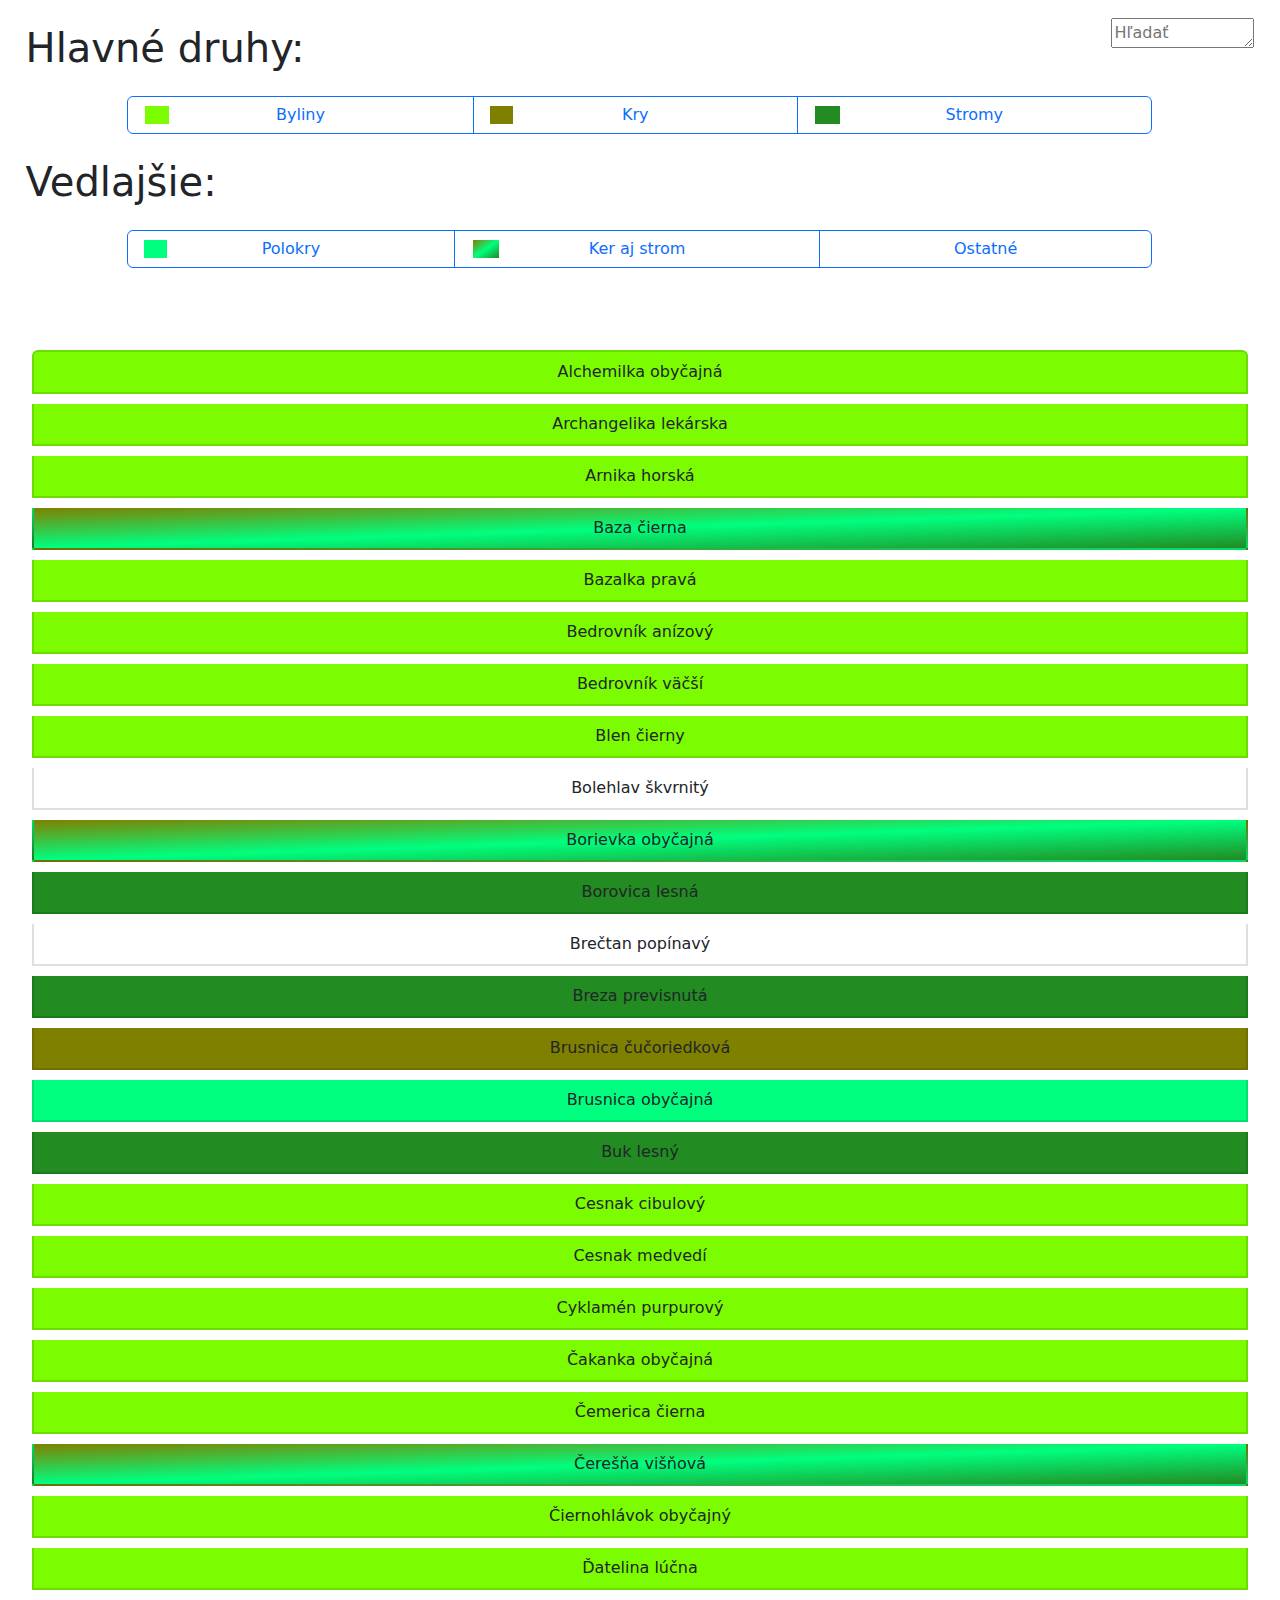
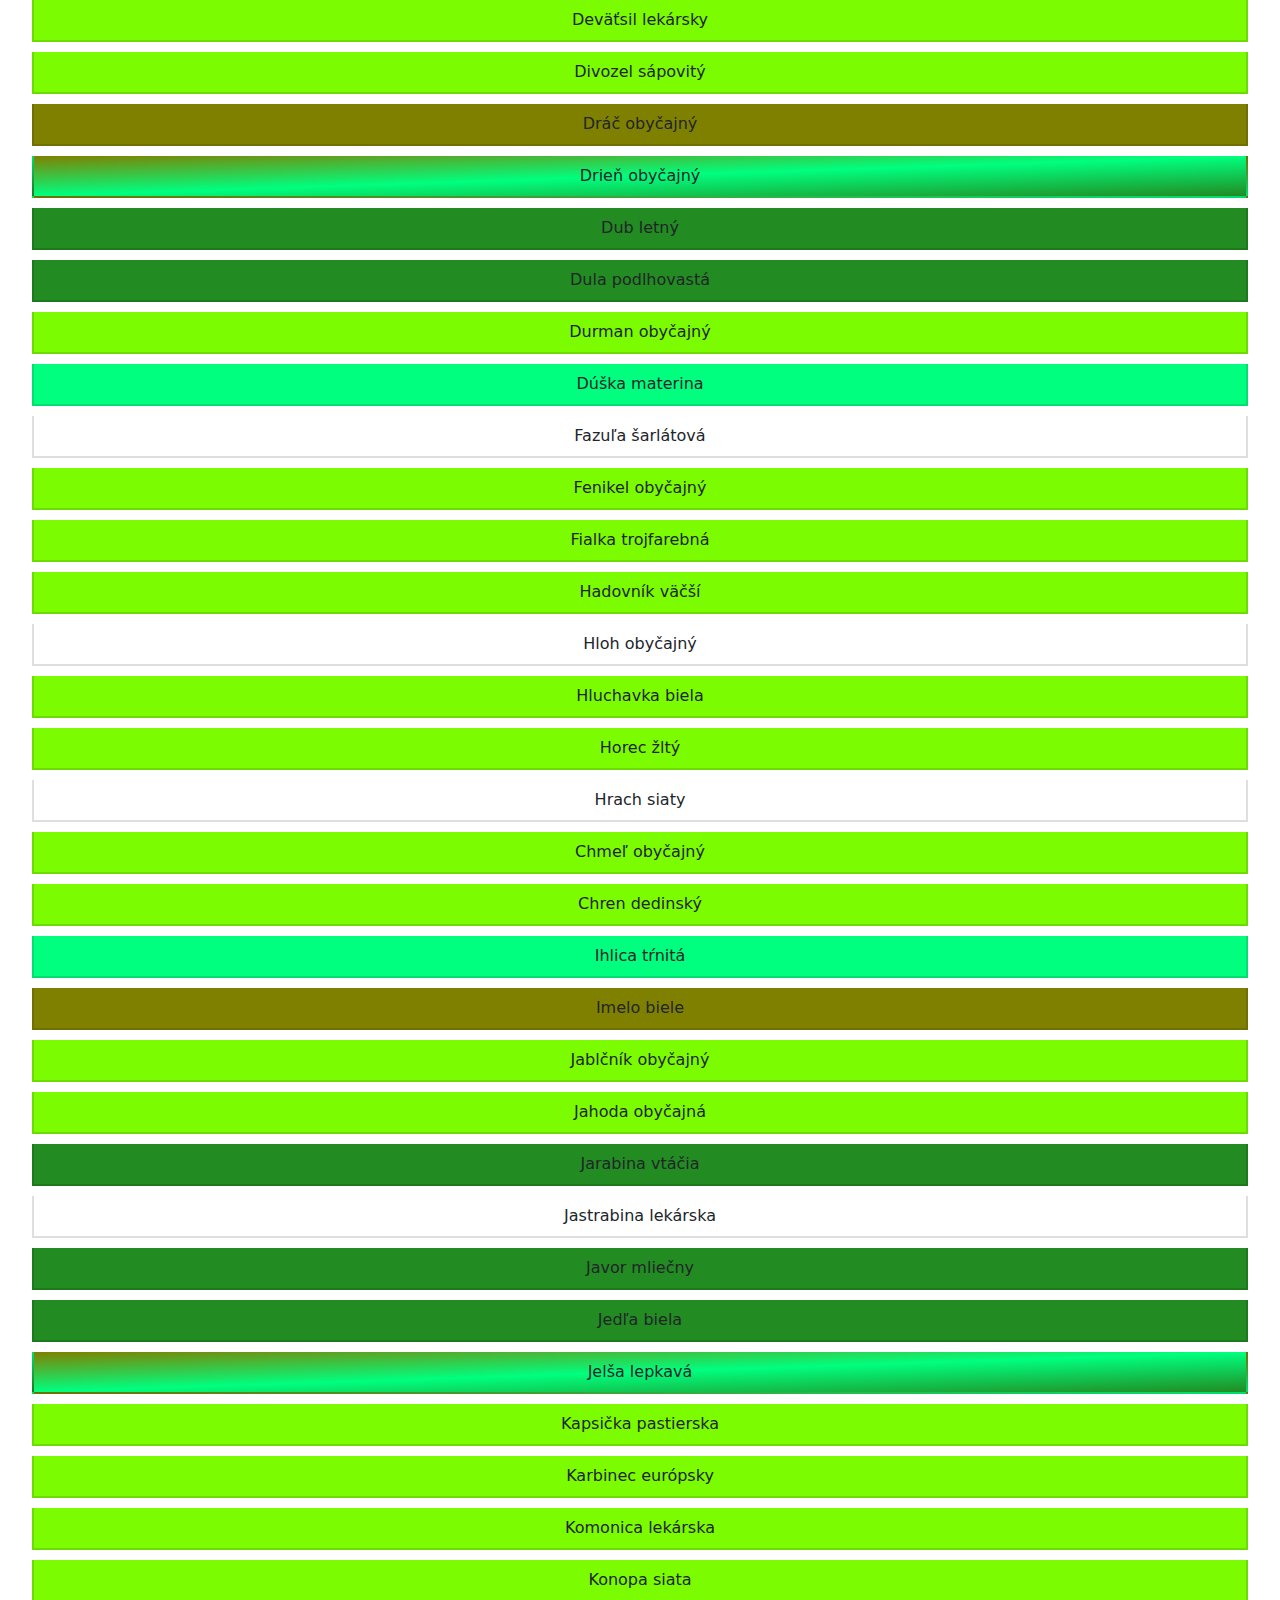
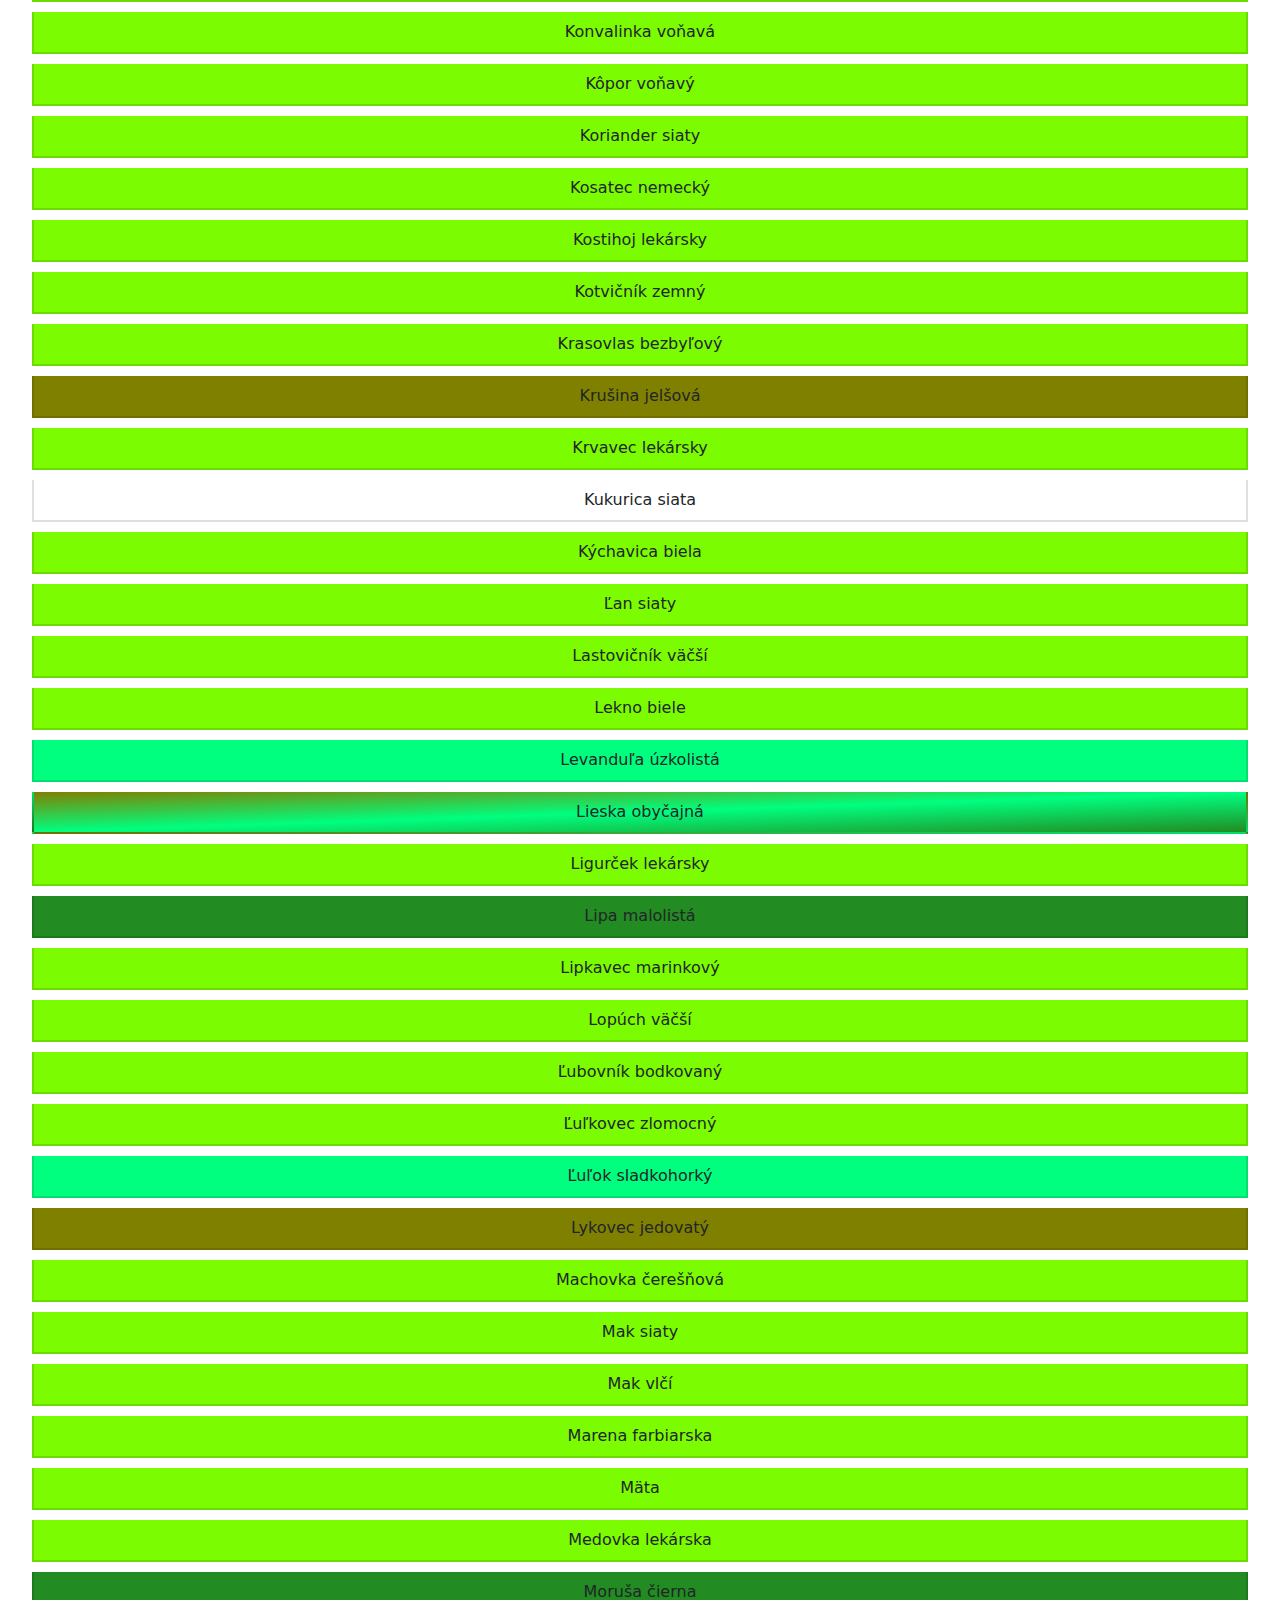
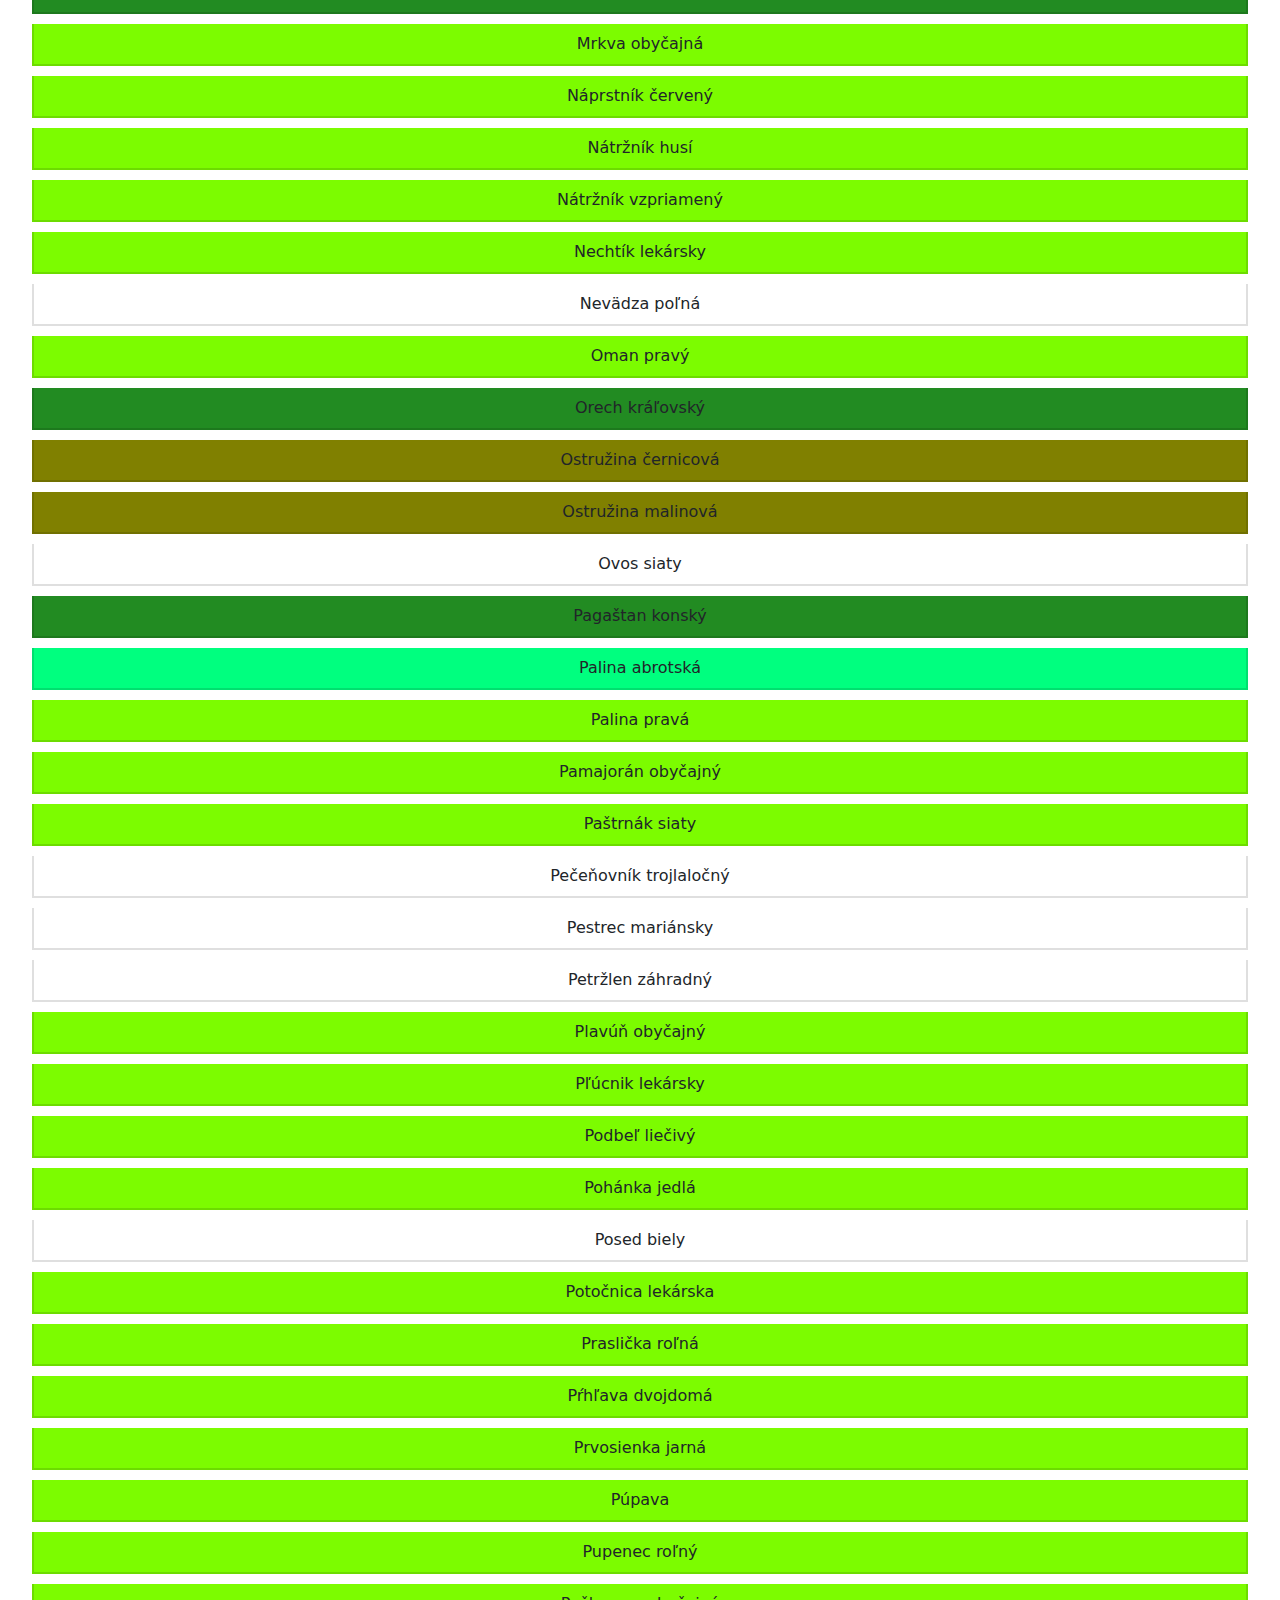
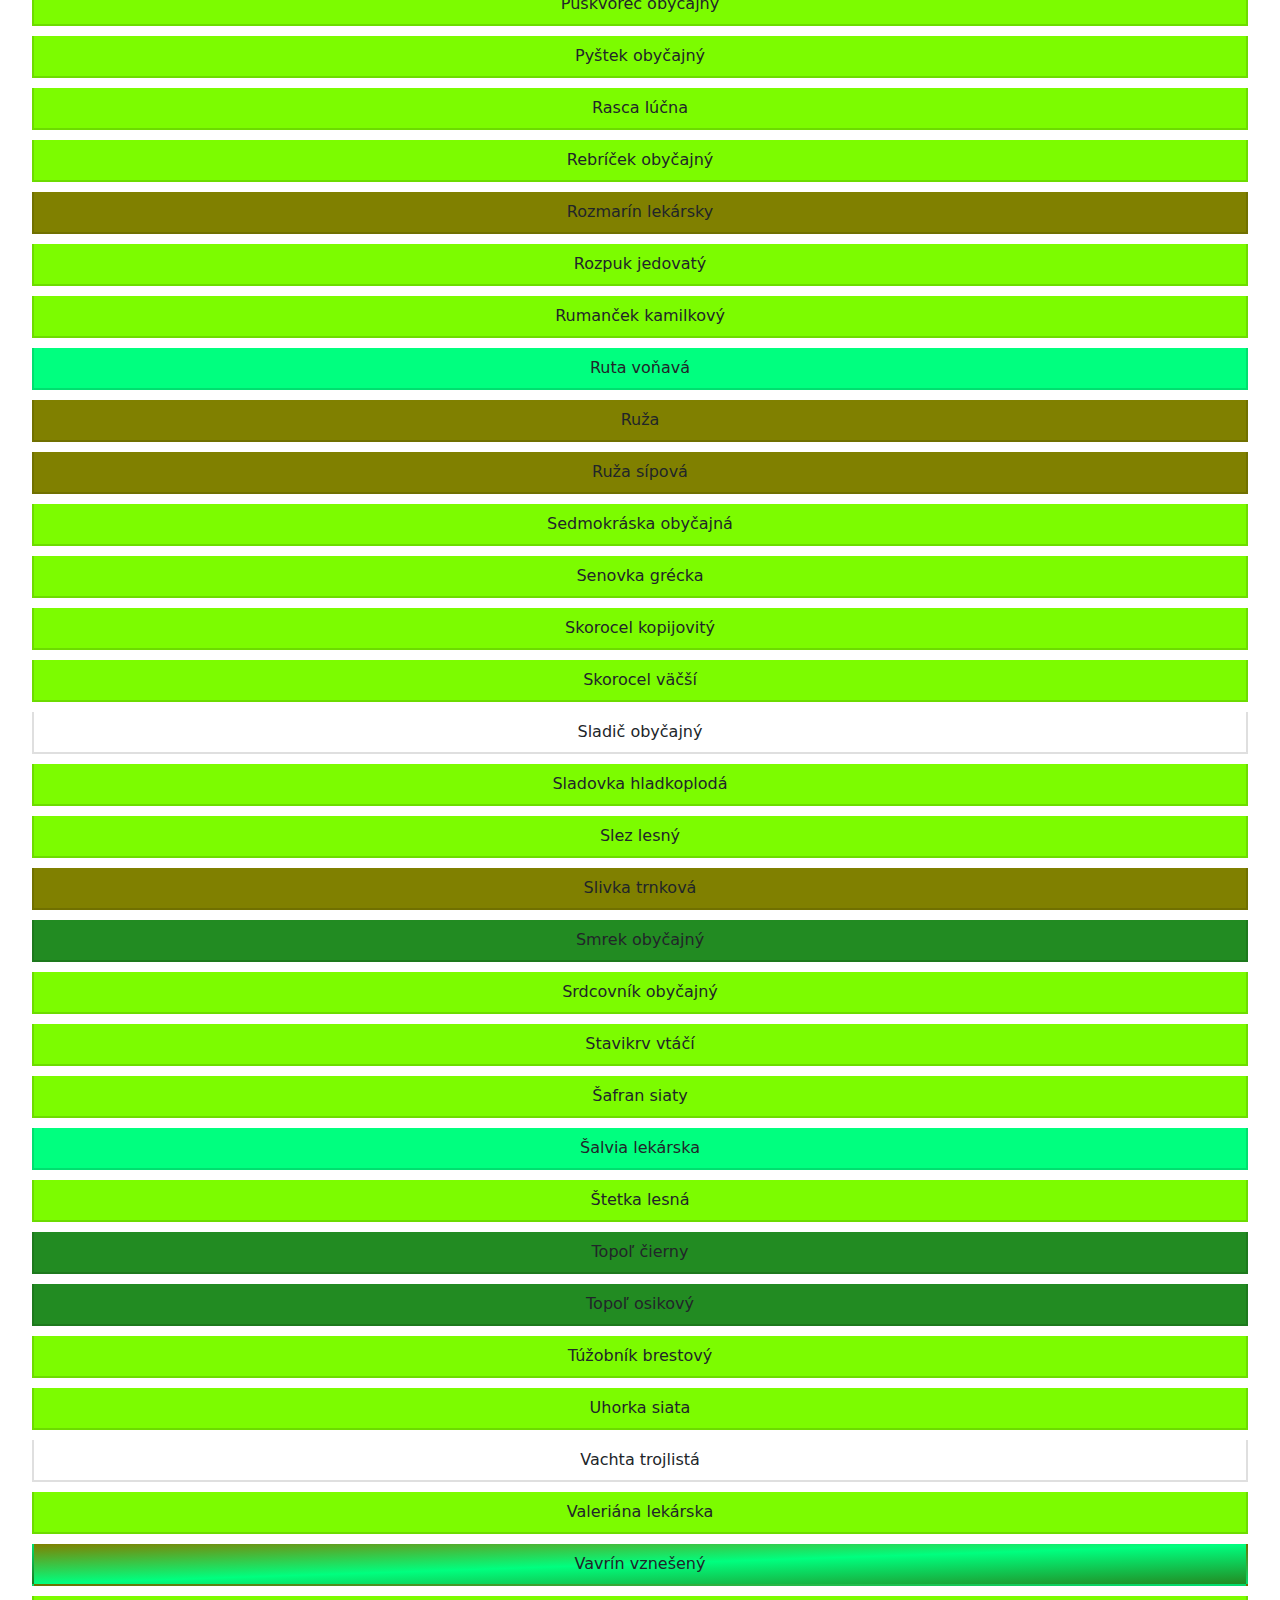
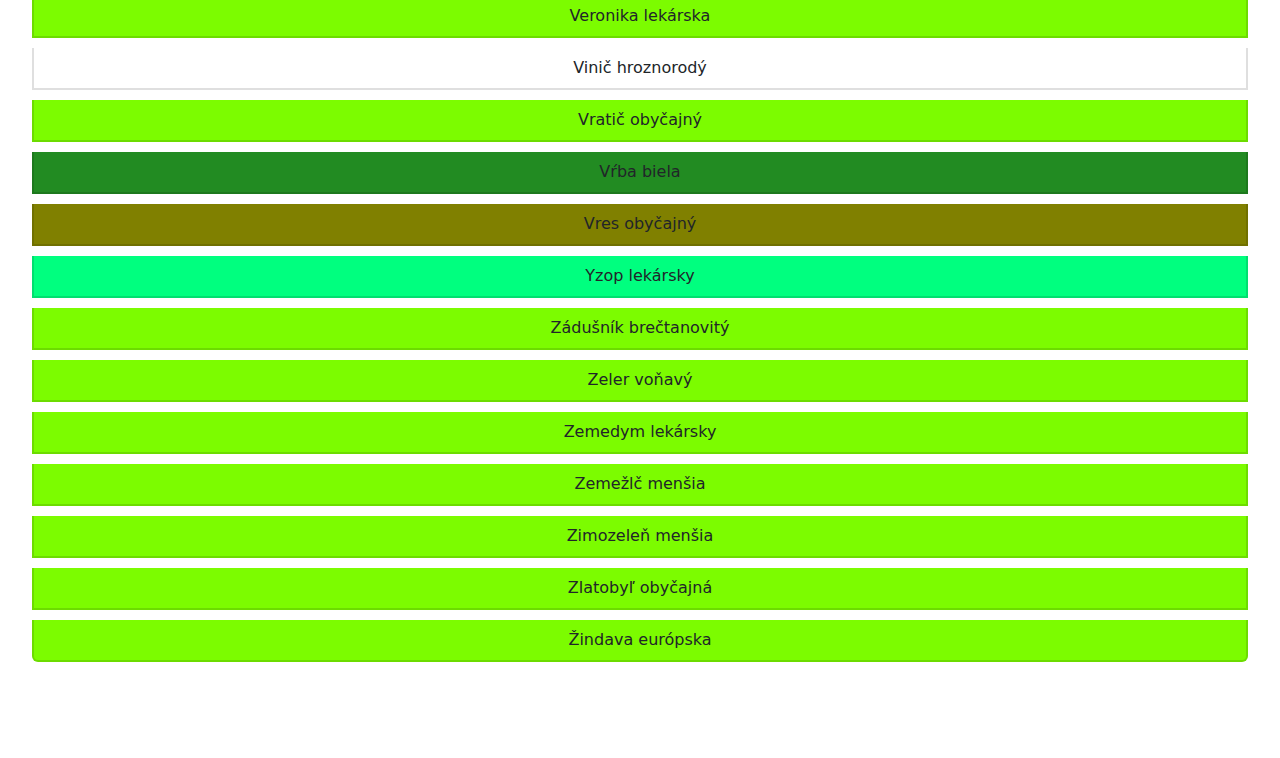
<file: index.html>
<!doctype html>
<html lang="sk">
    <head>
        <meta charset="utf-8">
        <meta name="viewport" content="width=device-width, initial-scale=1, shrink-to-fit=no">
        <meta name="description" content="Byliny">
        <meta name="author" content="Oliver Kurnava">
        <meta name="generator" content="">
        <meta name="theme-color" content="#317EFB">
        <title>Byliny</title>
        <link rel="icon" type="image/x-icon" href="./img/favicon.ico">
        <link rel="apple-touch-startup-image" href="./img/logo.png">
        <link rel="apple-touch-icon" href="./img/logo.png">
        <link rel="manifest" href="manifest.json">


        <!-- Custom styles for this template -->
        <link rel="stylesheet" href="css/bootstrap.min.css">
        <link rel="stylesheet" href="css/style.css">
    </head>
    <body>
        <header>
            <br>
            <div class="textarea_div">
                <textarea id="vyhladavac" class="hladaj" name="textarea" cols="15" rows="1" placeholder="Hľadať"></textarea>
            </div>
            <h3 class="display-6 nadpis">Hlavné druhy:</h3>
            <br>
            <br>
            <br>
            <center>
                <div class="btn-group menu" role="group" aria-label="Basic checkbox toggle button group">
                    <input type="checkbox" class="btn-check" id="bylinaCheck" autocomplete="off">
                    <label class="btn btn-outline-primary" for="bylinaCheck">
                        Byliny
                        <div class="stvorec bylina"></div>
                    </label>
                  
                    <input type="checkbox" class="btn-check" id="kerCheck" autocomplete="off">
                    <label class="btn btn-outline-primary" for="kerCheck">
                        Kry
                        <div class="stvorec ker"></div>
                    </label>
                  
                    <input type="checkbox" class="btn-check" id="stromCheck" autocomplete="off">
                    <label class="btn btn-outline-primary" for="stromCheck">
                        Stromy
                        <div class="stvorec strom"></div>
                    </label>
                </div>
                </div>
            </center>
            <br>
            <h3 class="display-6 nadpis">Vedlajšie:</h3>
            <br>
            <br>
            <br>
            <center>
                <div class="btn-group menu" id="menu" role="group" aria-label="Basic checkbox toggle button group">
                    <input type="checkbox" class="btn-check" id="polokerCheck" autocomplete="off">
                    <label class="btn btn-outline-primary" for="polokerCheck">
                        Polokry
                        <div class="stvorec poloker"></div>
                    </label>
                    <input type="checkbox" class="btn-check" id="kstromCheck" autocomplete="off">
                    <label class="btn btn-outline-primary" for="kstromCheck">
                        Ker aj strom
                        <div class="stvorec kstrom"></div>
                    </label>
                    <input type="checkbox" class="btn-check" id="ostatneCheck" autocomplete="off">
                    <label class="btn btn-outline-primary" for="ostatneCheck">
                        Ostatné
                    </label>
                </div>
            </center>
        </header>
        <br>
        <br>
        <br>
        <center>
            <div id="telo">
                <div class="list-group" id="index">
                </div>
            </div>
        </center>
        <br>
        <br>
        <br>
        <br>
        <script src="register.js"></script>
        <script src="js/app.js"></script>
        <script src="js/hladanie.js"></script>
        <script src="js/disclaimer.js" defer></script>
        <script>
            if('serviceWorker' in navigator){
                navigator.serviceWorker.register("service-worker.js");
            }
        </script>
    </body>
</html>
</file>
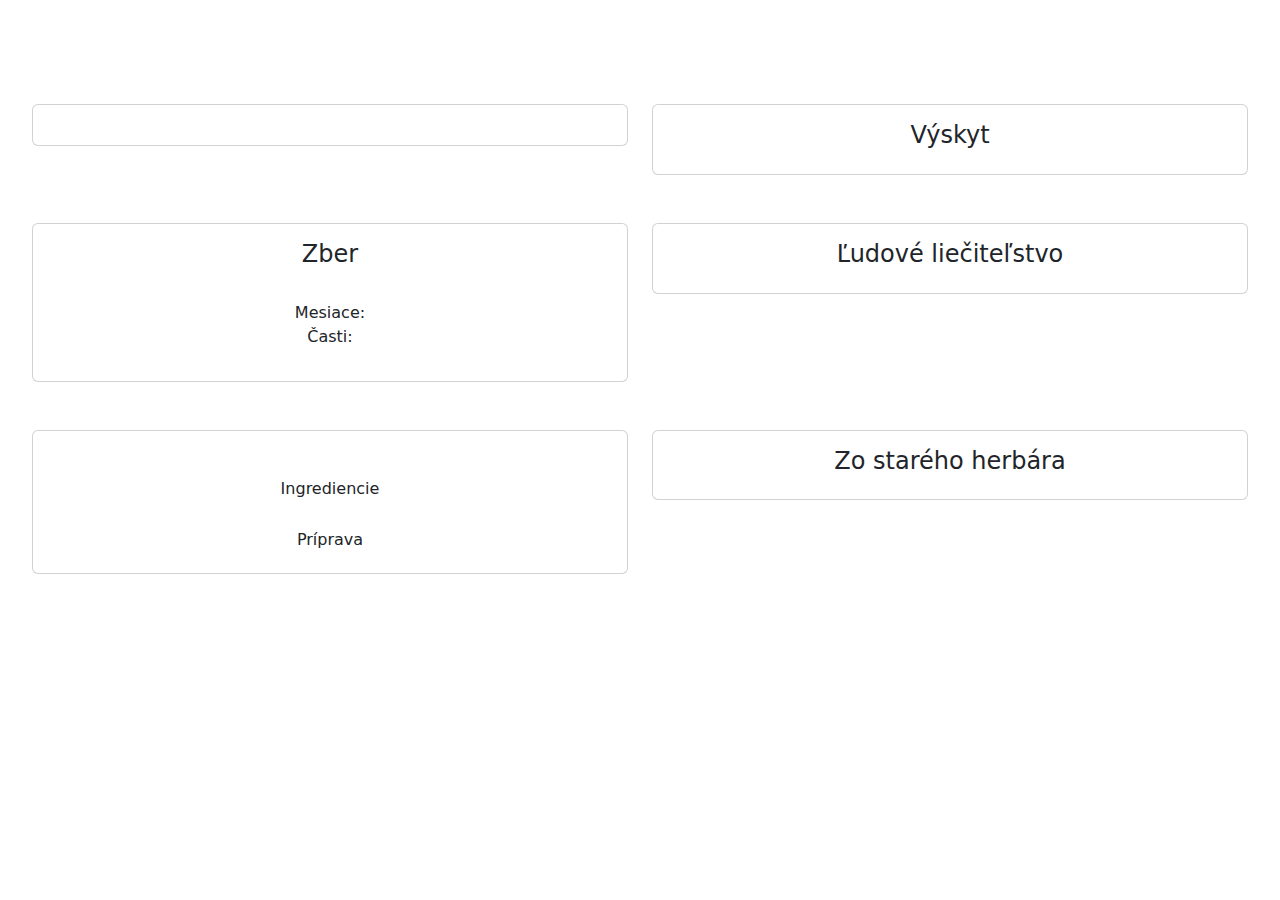
<file: Bylina/offline/bylina.html>
<!doctype html>
<html lang="en">
    <head>
        <meta charset="utf-8">
        <meta name="viewport" content="width=device-width, initial-scale=1, shrink-to-fit=no">
        <meta name="description" content="Byliny">
        <meta name="author" content="Oliver Kurnava">
        <meta name="generator" content="Jekyll v4.1.1">
        <meta name="theme-color" content="#317EFB">
        <title>Byliny</title>
        <link rel="icon" type="image/x-icon" href="../../img/favicon.ico">
        <link rel="manifest" href="../../manifest.json">


        <!-- Custom styles for this template -->
        <link rel="stylesheet" href="../../css/bootstrap.min.css">
        <link rel="stylesheet" href="../style.css">
    </head>
    <body>
      <br>
        <center><div id="telo">
          <div id="header">
            <h1 class="display-1" id="nadpis"></h1>
          </div>
          <br>
          <br>
          <br>
          <div class="row">
            <div class="col-sm-6">
              <div class="card">
                <div class="card-body">
                  <h4 class="card-title" id="popis.nadpis"></h4>
                  <p class="card-text" id="popis.text"></p>
                </div>
              </div>
            </div>
            <div class="col-sm-6">
              <div class="card">
                <div class="card-body">
                  <h4 class="card-title">Výskyt</h4>
                  <p class="card-text" id="vyskyt"></p>
                </div>
              </div>
            </div>
          </div>

          <br>
          <br>

          <div class="row">
            <div class="col-sm-6">
              <div class="card">
                <div class="card-body">
                  <h4 class="card-title">Zber</h4>
                  <br>
                  <p> Mesiace: <i id="mesiace"></i>
                  <br>
                  Časti: <i id="casti"></i>
                  </p>
                  <p class="card-text" id="zber.text"></p>
                </div>
              </div>
            </div>
            <div class="col-sm-6">
              <div class="card">
                <div class="card-body">
                  <h4 class="card-title">Ľudové liečiteľstvo</h4>
                  <p class="card-text" id="liecitelstvo"></p>
                </div>
              </div>
            </div>
          </div>

          <br>
          <br>

          <div class="row">
            <div class="col-sm-6">
              <div class="card">
                <div class="card-body">
                  <h4 class="card-title" id="recept.nazov"></h4>
                  <br>
                  <h6>Ingrediencie</h6>
                  <ul class="list-group" id="ingrediencie">
                  </ul>
                  <br>
                  <h6>Príprava</h6>
                  <p class="card-text" id="recept"></p>
                </div>
              </div>
            </div>
            <div class="col-sm-6">
              <div class="card">
                <div class="card-body">
                  <h4 class="card-title">Zo starého herbára</h4>
                  <p class="card-text" id="fandly"></p>
                </div>
              </div>
            </div>
          </div>

          <br>
          <br>

          <div class="row" id="upozornenieDiv">
            <div class="col-sm-6">
              <div class="card">
                <div class="card-body pozor">
                  <h4 class="card-title">UPOZORNENIE:</h4>
                  <p class="card-text" id="upozornenieText"></p>
                </div>
              </div>
            </div>
          </div></center>
        </div>
        
        <br>
        <br>
        <br>

        <script src="../../register.js"></script>
        <script src="../bylina.js"></script>
        <script src="../../js/disclaimer.js" defer></script>
        <script>
          const checkOnlineStatus = async () => {
            try {
              const online = await fetch("../online/bylina.php");
              return online.status >= 200 && online.status < 300; // either true or false
            } 
            catch (err) {
              return false; // definitely offline
            }
          };

          async function main(){
            const result = await checkOnlineStatus();
            console.log(result);
            if(result == true){
              window.location.replace("../online/bylina.php");
            }
          }
          main();
          if('serviceWorker' in navigator){
            navigator.serviceWorker.register("../../service-worker.js");
          }
        </script>
    </body>
</html>
</file>
<file: css/style.css>
#telo{
    max-width: 95%;
}
.list-group-item{
    margin-top: 10px;
    border-width: 2px;
}

.bylina{
    background-color: #7CFC00;
}

.strom{
    background-color: #228B22;
}

.ker{
    background-color: #808000;
}

.poloker{
    background-color: #00FF7F;
}

.kstrom{
    background-image: linear-gradient(to bottom right, #808000, #00FF7F, #228B22);
}

.stvorec{
    width: 7%;
    height: 50%;
    position: absolute;
    left: 5%;
    bottom: 25%;
}

.btn-group{
    width: 80%;
}

.nadpis{
    position: absolute;
    left: 2%;
    max-width: 50%;
}

#vyhladavac{
    position: absolute;
    right: 2%;
}

.hladaj{
    position: absolute;
    top: 2%;
    right: 1%;
}

.disclaimer{
    opacity:0;
}
</file>
<file: Bylina/style.css>
#telo{
    width: 95%;
}

#upozornenieDiv{
    opacity: 0;
}

.pozor{
    background-color: lightcoral;
}

<<<<<<< HEAD
.alert{
    max-width: 90%;
}

.switch{
    text-align: left;
    position: relative;
    left: 2.5%;
    width: 97.5%;
}
=======
>>>>>>> spolocne
/* 576px je uz na dva stlpce */
@media only screen and (max-width: 575px) {
    .col-sm-6{
        padding-bottom: 10%;
    }
<<<<<<< HEAD
}

@media only screen and (max-width: 500px) {
    .obrazok{
        display: block;
        margin-left: auto;
        margin-right: auto;
    }
}


.disclaimer{
    opacity:0;
}

.obrazok{
    padding: 1%;
=======
>>>>>>> spolocne
}
</file>
